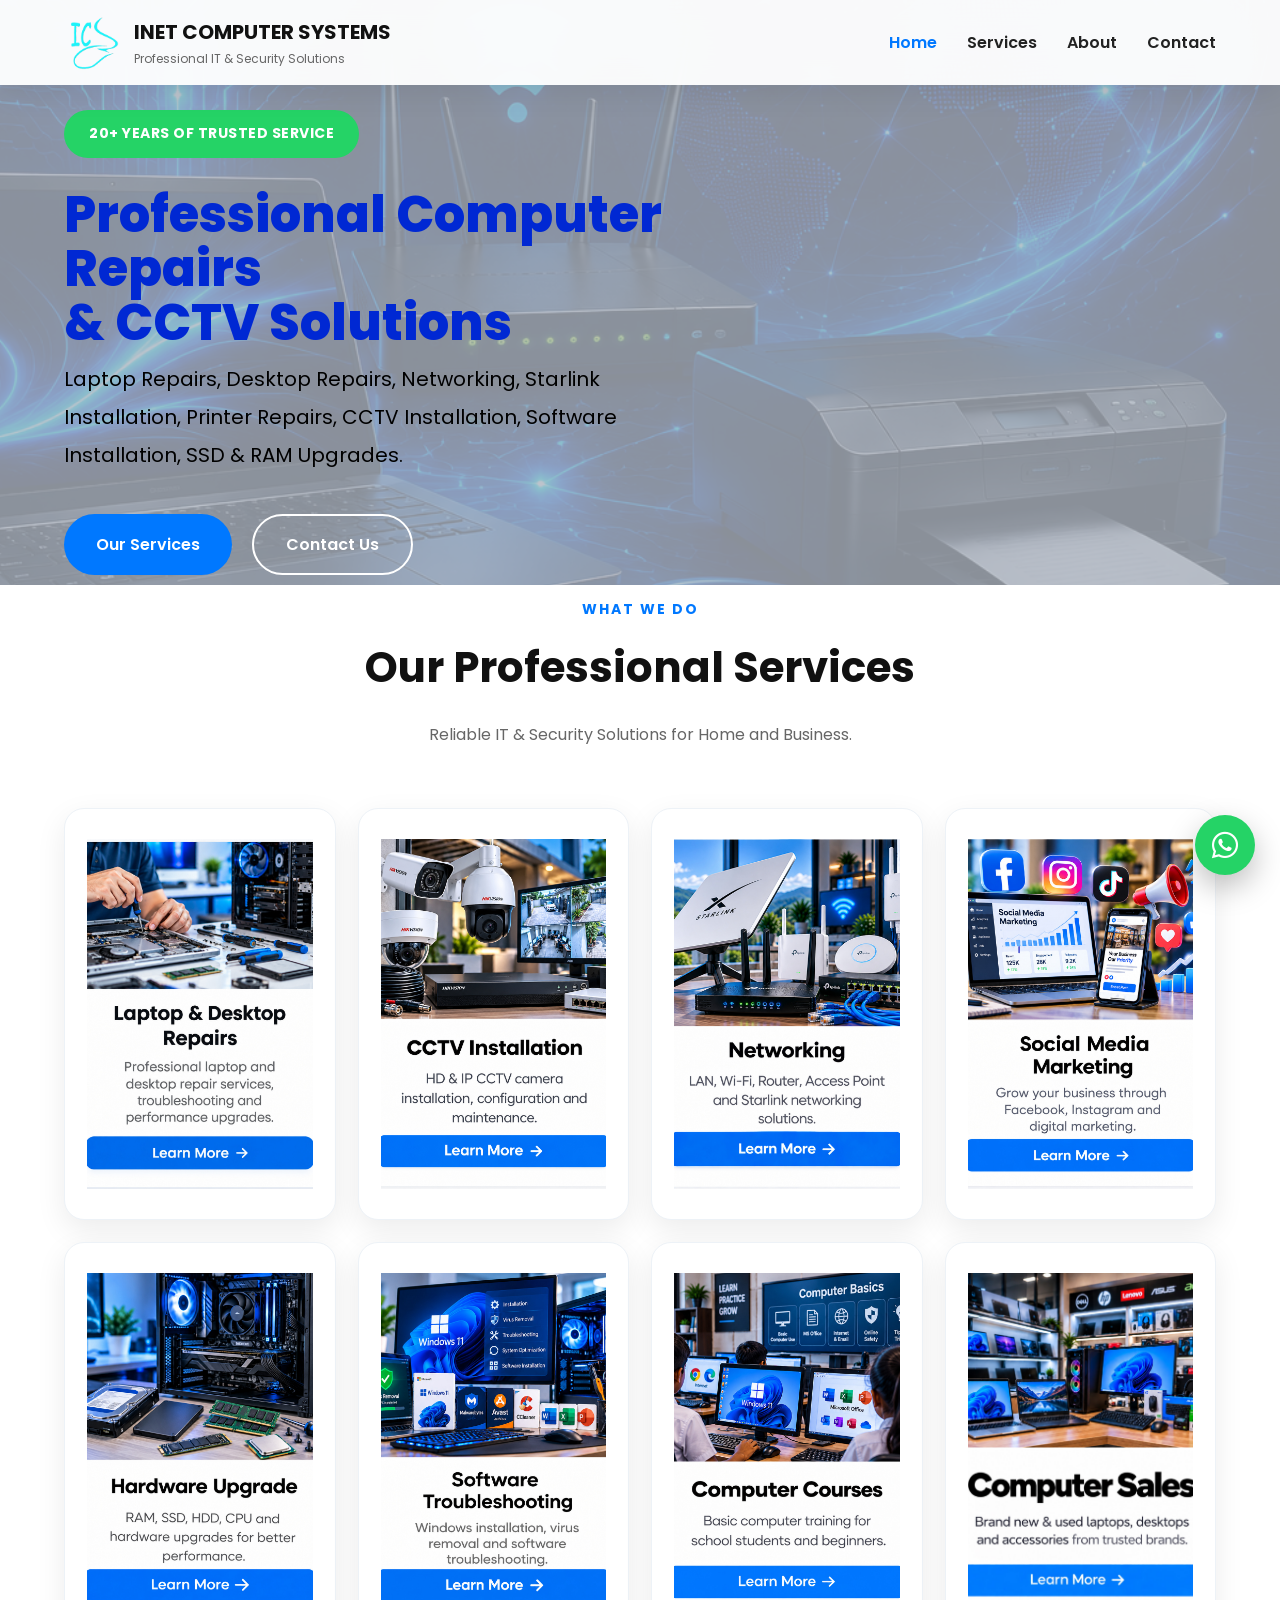
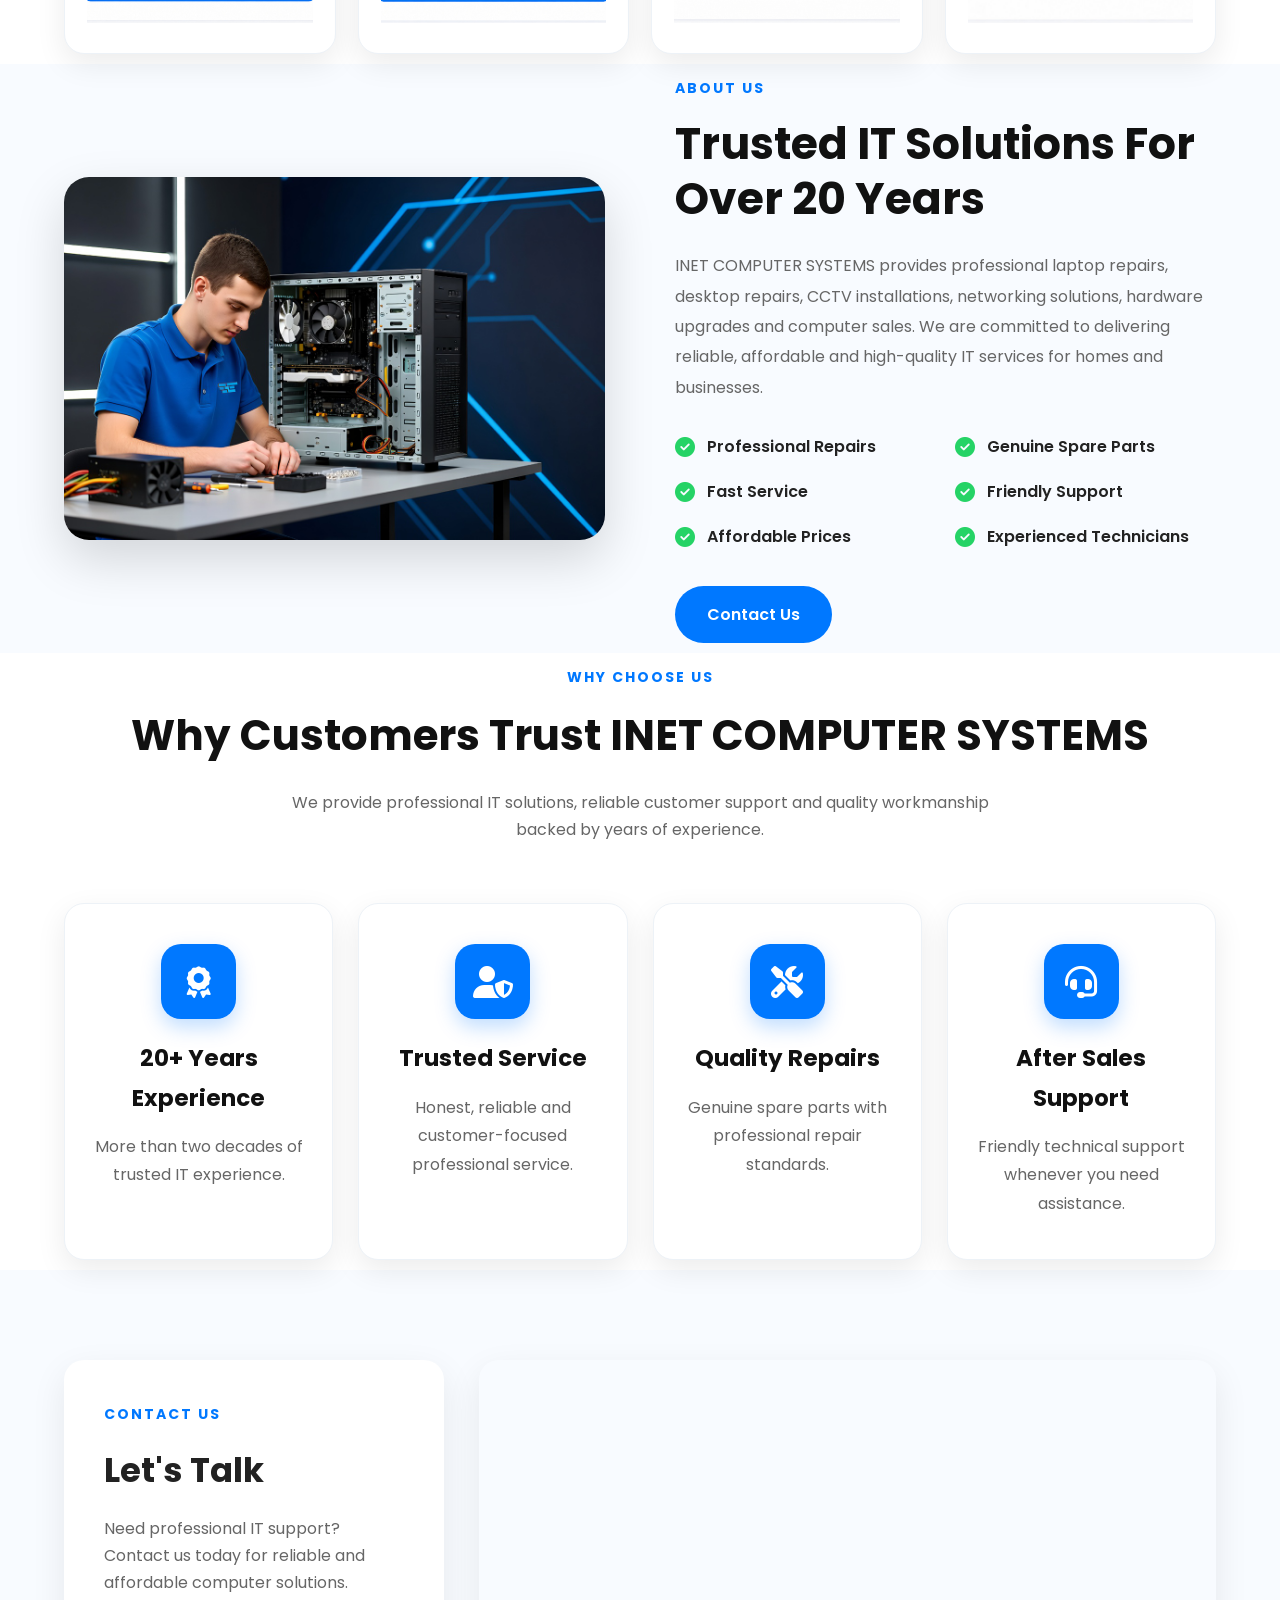
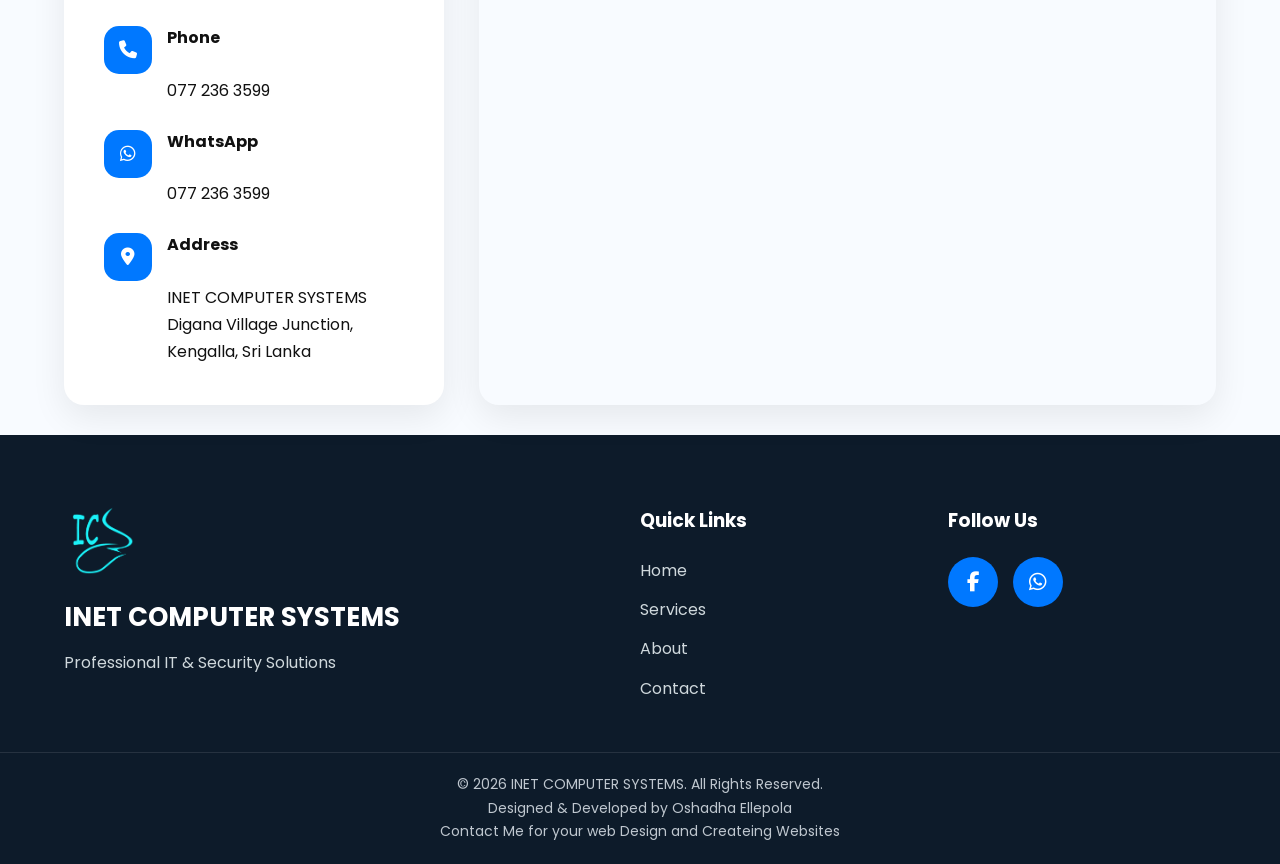
<file: index.html>
﻿<!DOCTYPE html>
<html lang="en">
<head>

    <meta charset="UTF-8">

    <meta name="viewport" content="width=device-width, initial-scale=1.0">

    <title>INET COMPUTER SYSTEMS | Professional IT &amp; Security Solutions</title>

    <meta name="description" content="Professional Laptop Repairs, Desktop Repairs, CCTV Installation, Networking, Computer Sales and IT Services in Kengalla, Sri Lanka.">

    <meta name="keywords" content="Computer Repairs, CCTV, Networking, Laptop Repair, Desktop Repair, INET COMPUTER SYSTEMS">

    <link rel="stylesheet" href="style.css">

    <link rel="preconnect" href="https://fonts.googleapis.com">

    <link rel="preconnect" href="https://fonts.gstatic.com" crossorigin="">

    <link href="https://fonts.googleapis.com/css2?family=Poppins:wght@300;400;500;600;700;800&amp;display=swap" rel="stylesheet">

    <link rel="stylesheet" href="https://cdnjs.cloudflare.com/ajax/libs/font-awesome/6.7.2/css/all.min.css">

</head>

<body class="loaded">

    <!--=========================
            HEADER
    ==========================-->

    <header id="header" class="sticky">

        <div class="container">

            <div class="logo">

                <img src="Images/LOGO.png" alt="INET COMPUTER SYSTEMS Logo">

                <div>

                    <h2>INET COMPUTER SYSTEMS</h2>

                    <span>Professional IT &amp; Security Solutions</span>

                </div>

            </div>

            <nav>

                <ul>

                    <li><a href="#home" class="">Home</a></li>

                    <li><a href="#services" class="active">Services</a></li>

                    <li><a href="#about">About</a></li>

                    <li><a href="#contact">Contact</a></li>

                </ul>

            </nav>



        </div>

    </header>

    <!--=========================
            HERO
    ==========================-->

    <section class="hero" id="home" style="background-position-y: 573.6px;">

        <div class="overlay"></div>

        <div class="container hero-grid">

            <div class="hero-left">

                <span class="tag">

                    20+ YEARS OF TRUSTED SERVICE

                </span>

                <h1>

                    Professional

                    Computer Repairs

                    <br>

                    &amp; CCTV Solutions

                </h1>

                <p>

                    Laptop Repairs, Desktop Repairs,

                    Networking, Starlink Installation,

                    Printer Repairs, CCTV Installation,

                    Software Installation,

                    SSD &amp; RAM Upgrades.

                </p>

                <div class="hero-buttons">

                    <a href="#services" class="btn">

                        Our Services

                    </a>

                    <a href="#contact" class="btn2">

                        Contact Us

                    </a>

                </div>

            </div>

        </div>

    </section>
    <!--=========================
            SERVICES
    ==========================-->

    <section class="services" id="services">

        <div class="container">

            <div class="section-title">

                <span>WHAT WE DO</span>

                <h2>Our Professional Services</h2>

                <p>
                    Reliable IT &amp; Security Solutions for Home and Business.
                </p>

            </div>

            <div class="service-grid">
                <!-- Service 1 -->


                <div class="service-card show">

                    <a href="http://inetcomputersystem.blogspot.com/2025/05/desktop-and-laptop-repair-digana.html" target="_blank" >
                        <img src="Images/Computer Re.jpg" alt="Computer repair" />
                    </a>

                </div>


                <!-- Service 2 -->


                <div class="service-card show">

                    <a href="http://inetcomputersystem.blogspot.com/2025/05/cctv-camera-installation-digana.html" target="_blank">
                        <img src="Images/cctv.jpg" alt="Installing CCTV" />
                    </a>

                </div>


                <!-- Service 3 -->

                <div class="service-card show">

                    <a href="http://inetcomputersystem.blogspot.com/2025/05/networking-wifi-solutions-digana.html" target="_blank">
                        <img src="Images/Networking.jpg" alt="Networking"/>
                    </a>

                </div>

                <!-- Service 4 -->

                <div class="service-card show">

                    <a href="http://inetcomputersystem.blogspot.com/2025/05/social-media-marketing-digana.html" target="_blank">
                        <img src="Images/Social me.jpg" alt="Social Media Marketing" />
                        </a>
                </div>

                <!-- Service 5 -->

                <div class="service-card show">

                    <a href="http://inetcomputersystem.blogspot.com/2025/05/hardware-upgrades-ssd-ram-digana.html" target="_blank">
                     <img src="Images/hadwere up.jpg" alt="Hardwere Upgrade" />
                    </a>

                </div>

                <!-- Service 6 -->

                <div class="service-card show">

                    <a href="http://inetcomputersystem.blogspot.com/2025/05/software-install-digana.html" target="_blank">
                       <img src="Images/Softwere tro.jpg" />
                    </a>
                </div>

                <!-- Service 7 -->

                <div class="service-card show">

                    <a href="http://inetcomputersystem.blogspot.com/2019/10/computer-classes-digana.html" target="_blank">
                        <img src="Images/computer class.jpg" />
                    </a>
                </div>

                <!-- Service 8 -->

                <div class="service-card show">

                    <a href="http://inetcomputersystem.blogspot.com/2013/09/computers.html" target="_blank">
                        <img src="Images/comp sale.jpg" />
                    </a>
                </div>

            </div>

        </div>

    </section>
    <!--=========================
            ABOUT US
    ==========================-->

    <section class="about" id="about">

        <div class="container about-grid">

            <!-- About Image -->

            <div class="about-image show">

                <img src="Images/image.jpg" alt="INET COMPUTER SYSTEMS">

            </div>

            <!-- About Content -->

            <div class="about-content show">

                <span class="section-tag">

                    ABOUT US

                </span>

                <h2>

                    Trusted IT Solutions
                    For Over 20 Years

                </h2>

                <p>

                    INET COMPUTER SYSTEMS provides professional
                    laptop repairs, desktop repairs,
                    CCTV installations, networking solutions,
                    hardware upgrades and computer sales.

                    We are committed to delivering reliable,
                    affordable and high-quality IT services
                    for homes and businesses.

                </p>

                <div class="about-list">

                    <div>

                        <i class="fas fa-check-circle"></i>

                        Professional Repairs

                    </div>

                    <div>

                        <i class="fas fa-check-circle"></i>

                        Genuine Spare Parts

                    </div>

                    <div>

                        <i class="fas fa-check-circle"></i>

                        Fast Service

                    </div>

                    <div>

                        <i class="fas fa-check-circle"></i>

                        Friendly Support

                    </div>

                    <div>

                        <i class="fas fa-check-circle"></i>

                        Affordable Prices

                    </div>

                    <div>

                        <i class="fas fa-check-circle"></i>

                        Experienced Technicians

                    </div>

                </div>

                <a href="#contact" class="btn">

                    Contact Us

                </a>

            </div>

        </div>

    </section>

    <!--=========================
          WHY CHOOSE US
    ==========================-->

    <section class="why-us">

        <div class="container">

            <div class="section-title">

                <span>WHY CHOOSE US</span>

                <h2>

                    Why Customers Trust
                    INET COMPUTER SYSTEMS

                </h2>

                <p>

                    We provide professional IT solutions,
                    reliable customer support and quality
                    workmanship backed by years of experience.

                </p>

            </div>

            <div class="why-grid">

                <div class="why-card">

                    <i class="fas fa-award"></i>

                    <h3>20+ Years Experience</h3>

                    <p>

                        More than two decades of
                        trusted IT experience.

                    </p>

                </div>

                <div class="why-card">

                    <i class="fas fa-user-shield"></i>

                    <h3>Trusted Service</h3>

                    <p>

                        Honest, reliable and customer-focused
                        professional service.

                    </p>

                </div>

                <div class="why-card">

                    <i class="fas fa-tools"></i>

                    <h3>Quality Repairs</h3>

                    <p>

                        Genuine spare parts with
                        professional repair standards.

                    </p>

                </div>

                <div class="why-card">

                    <i class="fas fa-headset"></i>

                    <h3>After Sales Support</h3>

                    <p>

                        Friendly technical support
                        whenever you need assistance.

                    </p>

                </div>

            </div>

        </div>

    </section>
    <!--=========================
            CONTACT
    ==========================-->

    <section class="contact" id="contact">

        <div class="container contact-grid">

            <!-- Contact Information -->

            <div class="contact-info-box">

                <span class="section-tag">
                    CONTACT US
                </span>

                <h2>Let's Talk</h2>

                <p>
                    Need professional IT support?
                    Contact us today for reliable and affordable
                    computer solutions.
                </p>

                <ul class="contact-info">

                    <li>

                        <a href="tel:+94077363599">

                            <i class="fas fa-phone"></i>

                            <div>

                                <strong>Phone</strong><br>

                                077 236 3599

                            </div>

                        </a>

                    </li>

                    <li>



                        <a href="https://wa.me/94772363599" target="_blank">
                            <i class="fab fa-whatsapp"></i>

                            <div>

                                <strong>WhatsApp</strong><br>077 236 3599

                            </div>

                        </a>



                    </li>

                    <li>

                        <a href="https://www.google.com/maps/place/Inet+Computer+Systems/@7.296132,80.729955,17z/data=!4m6!3m5!1s0x3ae3670c34b99c37:0x92a5e9a199a80c01!8m2!3d7.2961315!4d80.7299546!16s%2Fg%2F11wbj8gxg1!5m1!1e1?hl=en-US&entry=ttu&g_ep=EgoyMDI2MDgxMi4wIKXMDSoASAFQAw%3D%3D" target="_blank">


                            <i class="fas fa-location-dot"></i>

                            <div>

                                <strong>Address</strong><br>
                               
                                INET COMPUTER SYSTEMS<br>

                                Digana Village Junction,<br>

                                Kengalla, Sri Lanka

                            </div>

                        </a>

                    </li>

                </ul>

            </div>

            <!-- Google Map -->

            <div class="map-box">

                <iframe src="https://www.google.com/maps?q=Inet+Computer+Systems,+Kengalla&amp;output=embed" loading="lazy" allowfullscreen="">
                </iframe>

                <br><br>

                <a href="https://www.google.com/maps/place/Inet+Computer+Systems/@7.2961315,80.7299546,17z/" target="_blank" class="btn">

                    <i class="fas fa-location-arrow"></i>

                    Get Directions

                </a>

            </div>

        </div>

    </section>

    <!--=========================
              FOOTER
    ==========================-->

    <footer>

        <div class="container footer-grid">

            <!-- Company -->

            <div>

                <img src="Images/LOGO.png" width="70" alt="INET COMPUTER SYSTEMS">

                <h2>INET COMPUTER SYSTEMS</h2>

                <p>

                    Professional IT &amp; Security Solutions

                </p>

            </div>

            <!-- Quick Links -->

            <div>

                <h3>Quick Links</h3>

                <ul>

                    <li><a href="#home">Home</a></li>

                    <li><a href="#services">Services</a></li>

                    <li><a href="#about">About</a></li>

                    <li><a href="#contact">Contact</a></li>

                </ul>

            </div>

            <!-- Social Media -->

            <div>

                <h3>Follow Us</h3>

                <div class="social-links">

                    <a href="https://www.facebook.com/ICS.Kengalla/" target="_blank">

                        <i class="fab fa-facebook-f"></i>

                    </a>

                    <a href="https://wa.me/94772363599" target="_blank">

                        <i class="fab fa-whatsapp"></i>

                    </a>

                </div>

            </div>

        </div>

        <!-- Copyright -->

        <div class="copyright">

            © 2026 INET COMPUTER SYSTEMS. All Rights Reserved.

            <br>

            Designed &amp; Developed by Oshadha Ellepola <br /> Contact Me for your web Design and Createing Websites 

        </div>

    </footer>

    <!--=========================
          FLOATING WHATSAPP
    ==========================-->

    <a href="https://wa.me/94772363599" class="whatsapp" target="_blank" aria-label="Chat on WhatsApp">

        <i class="fab fa-whatsapp"></i>

    </a>

    <script src="script.js"></script>




</body>
</html>
</file>
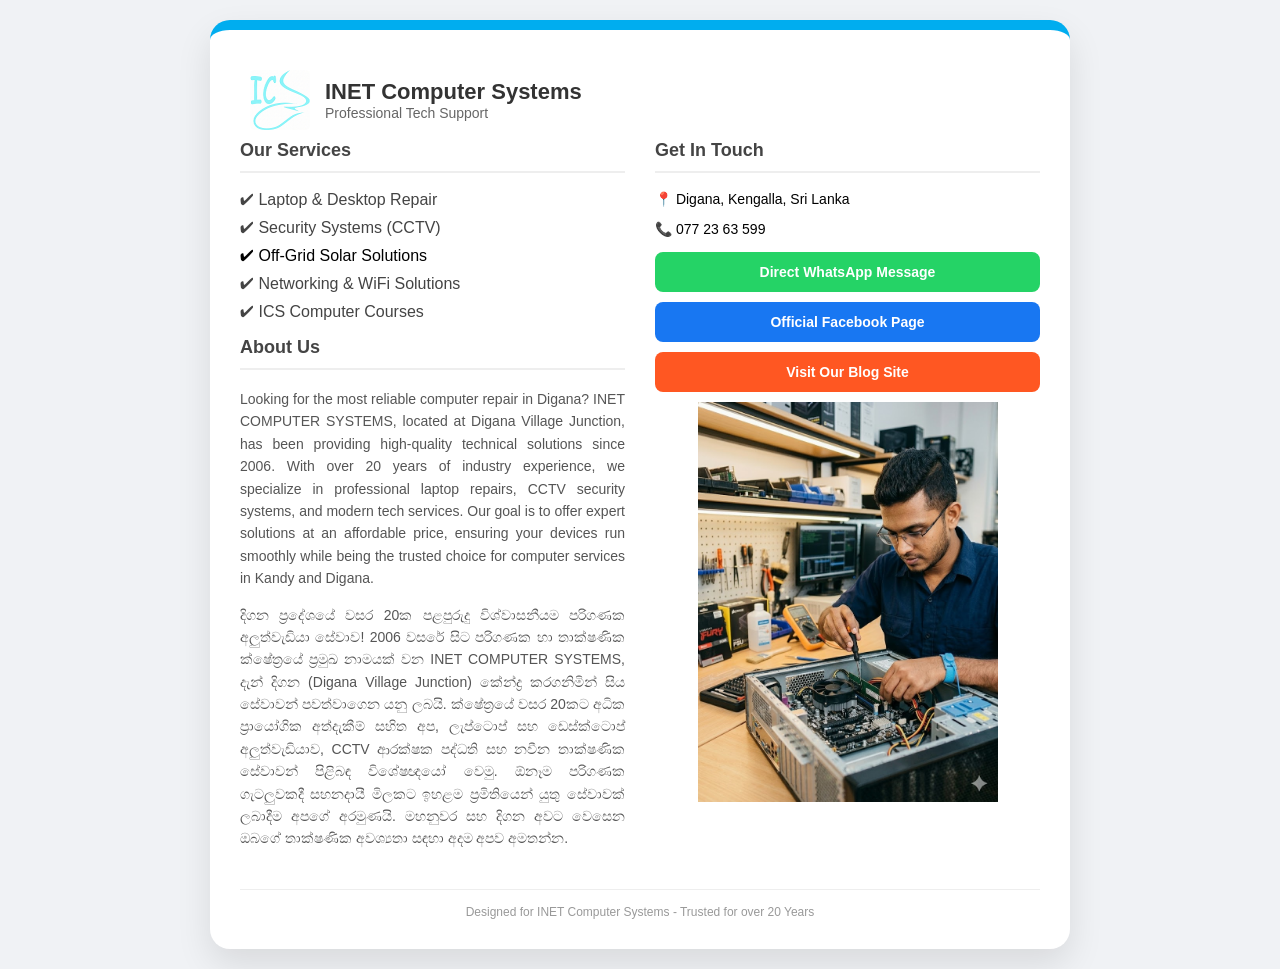
<file: Support.html>
<!DOCTYPE html>
<html lang="si">
<head>
    <meta charset="UTF-8">
    <meta name="viewport" content="width=device-width, initial-scale=1.0">
    <title>INET Computer Systems & ICS Courses</title>
    <style>
        body { 
            font-family: 'Segoe UI', Tahoma, sans-serif; 
            background: #f0f2f5; 
            display: flex; 
            justify-content: center; 
            align-items: center; 
            min-height: 100vh; 
            margin: 0; 
            padding: 20px;
        }
        .container { 
            background: white; 
            padding: 30px; 
            border-radius: 20px; 
            box-shadow: 0 15px 35px rgba(0,0,0,0.1); 
            width: 100%;
            max-width: 800px; 
            border-top: 10px solid #00adef; 
        }

        .header-container {
    display: flex;
    align-items: center; /* ලෝගෝ එක සහ අකුරු එකම මට්ටමට (Center) තැබීමට */
    padding: 10px;
}

.logo-img {
    width: 60px;        /* ලෝගෝ එකේ පළල (ඔයාට කැමති ගාණක් දාන්න) */
    height: auto;       /* උස ඉබේම හැදේ */
    margin-right: 15px; /* අකුරු සහ ලෝගෝ එක අතර පරතරය */
    border-radius: 5px; /* අවශ්‍ය නම් දාර රවුම් කිරීමට */
}

.text-container h1 {
    margin: 0;
    font-size: 22px;
    color: #333;
}

.header-container {
    display: flex;
    align-items: center; /* ලෝගෝ එක සහ අකුරු එකම මට්ටමට (Center) තැබීමට */
    padding: 10px;
}


.text-container h1 {
    margin: 0;
    font-size: 22px;
    color: #333;
}

.text-container p {
    margin: 0;
    font-size: 14px;
    color: #666;
}
.text-container p {
    margin: 0;
    font-size: 14px;
    color: #666;
}
        .header { text-align: center; margin-bottom: 25px; }
        .header h1 { margin: 0; color: #333; font-size: 28px; text-transform: uppercase; letter-spacing: 1px; }
        .header p { color: #00adef; font-weight: bold; margin: 5px 0; font-size: 16px; }
        
        .main-content { display: flex; gap: 30px; flex-wrap: wrap; }
        .column { flex: 1; min-width: 300px; }
        .column h3 { border-bottom: 2px solid #eee; padding-bottom: 10px; color: #444; font-size: 18px; margin-top: 0; }
        
        ul { list-style-type: none; padding: 0; }
        ul li { margin-bottom: 10px; }
        ul li a { text-decoration: none; color: #444; transition: 0.3s; display: block; }
        ul li a:hover { color: #00adef; transform: translateX(5px); }

        .about-text { font-size: 14px; line-height: 1.6; color: #555; text-align: justify; }
       
        .btn { 
            display: flex; 
            align-items: center; 
            justify-content: center; 
            padding: 12px; 
            margin: 10px 0; 
            text-decoration: none; 
            color: white; 
            border-radius: 8px; 
            font-weight: bold; 
            transition: 0.3s; 
            font-size: 14px; 
        }
        .whatsapp { background: #25D366; }
        .facebook { background: #1877F2; }
        .blog { background: #ff5722; }
        .btn:hover { transform: translateY(-3px); box-shadow: 0 5px 15px rgba(0,0,0,0.2); opacity: 0.9; }
        
        
        
        .promo-img {
            width: 100%;
            border-radius: 12px;
            box-shadow: 0 5px 15px rgba(0,0,0,0.1);
            border: 2px solid #00adef;
            margin-top: 15px;
            transition: 0.3s;
        }
        .promo-img:hover { transform: scale(1.02); }

        .footer { text-align: center; margin-top: 25px; font-size: 12px; color: #999; border-top: 1px solid #eee; padding-top: 15px; }
    </style>
</head>
<body>
    
    <div class="container">
        <div class="header-container">
    <img src="oemlogo.bmp"  class="logo-img">
    
    <div class="text-container">
        <h1>INET Computer Systems</h1>
        <p>Professional Tech Support</p>
    </div>
</div>

        <div class="main-content">
            <div class="column">
                <h3>Our Services</h3>
                <ul>
                    <li><a href="http://inetcomputersystem.blogspot.com/2025/05/desktop-and-laptop-repair-digana.html" target="_blank">✔ Laptop & Desktop Repair</a></li>                    
                    <li><a href="http://inetcomputersystem.blogspot.com/2025/05/cctv-camera-installation-digana.html" target="_blank">✔ Security Systems (CCTV)</a></li>
                    <li>✔ Off-Grid Solar Solutions<li>
                    <li><a href="http://inetcomputersystem.blogspot.com/2025/05/networking-wifi-solutions-digana.html" target="_blank">✔ Networking & WiFi Solutions</a></li>
                    <li><a href="http://inetcomputersystem.blogspot.com/2019/10/computer-classes-digana.html" target="_blank">✔ ICS Computer Courses</a></li>
                </ul>

                <h3>About Us</h3>
                <div class="about-text">
                    <p>Looking for the most reliable computer repair in Digana? INET COMPUTER SYSTEMS, located at Digana Village Junction, has been providing high-quality technical solutions since 2006. With over 20 years of industry experience, we specialize in professional laptop repairs, CCTV security systems, and modern tech services. Our goal is to offer expert solutions at an affordable price, ensuring your devices run smoothly while being the trusted choice for computer services in Kandy and Digana.</p>


    <p>දිගන ප්‍රදේශයේ වසර 20ක පළපුරුදු විශ්වාසනීයම පරිගණක අලුත්වැඩියා සේවාව!


2006 වසරේ සිට පරිගණක හා තාක්ෂණික ක්ෂේත්‍රයේ ප්‍රමුඛ නාමයක් වන INET COMPUTER SYSTEMS, දැන් දිගන (Digana Village Junction) කේන්ද්‍ර කරගනිමින් සිය සේවාවන් පවත්වාගෙන යනු ලබයි. ක්ෂේත්‍රයේ වසර 20කට අධික ප්‍රායෝගික අත්දැකීම් සහිත අප, ලැප්ටොප් සහ ඩෙස්ක්ටොප් අලුත්වැඩියාව, CCTV ආරක්ෂක පද්ධති සහ නවීන තාක්ෂණික සේවාවන් පිළිබඳ විශේෂඥයෝ වෙමු. ඕනෑම පරිගණක ගැටලුවකදී සහනදායී මිලකට ඉහළම ප්‍රමිතියෙන් යුතු සේවාවක් ලබාදීම අපගේ අරමුණයි. මහනුවර සහ දිගන අවට වෙසෙන ඔබගේ තාක්ෂණික අවශ්‍යතා සඳහා අදම අපව අමතන්න.</p> 
                </div>
            </div>

            <div class="column">
                <h3>Get In Touch</h3>
                <p style="font-size: 14px; margin-bottom: 5px;">📍 Digana, Kengalla, Sri Lanka</p>
                <p style="font-size: 14px; margin-bottom: 15px;">📞 077 23 63 599</p>
                
                <a href="https://wa.me/94772363599" class="btn whatsapp" target="_blank">Direct WhatsApp Message</a>
                <a href="https://web.facebook.com/ICS.Kengalla" class="btn facebook" target="_blank">Official Facebook Page</a>
                <a href="http://inetcomputersystem.blogspot.com/2025/05/laptop-repair-digana_01859118321.html" class="btn blog" target="_blank">Visit Our Blog Site</a>

                <div style="text-align: center;">
                    <img src="technician.jpg" width="300" height="400">
                </div>
            </div>
        </div>

        <div class="footer">
            Designed for INET Computer Systems - Trusted for over 20 Years
        </div>
    </div>
</body>
</html>
</file>
<file: style.css>
﻿/*==================================================
            GOOGLE FONT
==================================================*/
@import url('https://fonts.googleapis.com/css2?family=Poppins:wght@300;400;500;600;700;800&display=swap');

/*==================================================
                RESET
==================================================*/
* {
    margin: 0;
    padding: 0;
    box-sizing: border-box;
}

html {
    scroll-behavior: smooth;
}

body {
    font-family: 'Poppins',sans-serif;
    background: #f7f9fc;
    color: #222;
    line-height: 1.7;
    overflow-x: hidden;
    opacity: 0;
    transition: .5s;
}

    body.loaded {
        opacity: 1;
    }

img {
    max-width: 100%;
    display: block;
}



a {
    text-decoration: none;
}

ul {
    list-style: none;
}

/*==================================================
              CONTAINER
==================================================*/

.container {
    width: 90%;
    max-width: 1200px;
    margin: auto;
}

/*==================================================
              SECTION
==================================================*/

section {
    padding: 10px 0;
}

.section-title {
    text-align: center;
    margin-bottom: 60px;
}

    .section-title span {
        display: inline-block;
        color: #0078ff;
        font-size: 14px;
        font-weight: 700;
        letter-spacing: 2px;
        text-transform: uppercase;
        margin-bottom: 10px;
    }

    .section-title h2 {
        font-size: 42px;
        color: #111;
        margin-bottom: 18px;
        font-weight: 700;
    }

    .section-title p {
        color: #666;
        max-width: 700px;
        margin: auto;
    }

/*==================================================
                HEADER
==================================================*/

header {
    position: fixed;
    top: 0;
    left: 0;
    width: 100%;
    z-index: 999;
    background: rgba(255,255,255,.95);
    backdrop-filter: blur(18px);
    box-shadow: 0 8px 30px rgba(0,0,0,.08);
    transition: .3s;
}

    header.sticky {
        background: #fff;
        box-shadow: 0 12px 35px rgba(0,0,0,.12);
    }

    header .container {
        display: flex;
        justify-content: space-between;
        align-items: center;
        padding: 15px 0;
    }

/*==================================================
                LOGO
==================================================*/

.logo {
    display: flex;
    align-items: center;
    gap: 15px;
}

    .logo img {
        width: 55px;
    }

    .logo h2 {
        font-size: 20px;
        color: #111;
    }

    .logo span {
        display: block;
        font-size: 12px;
        color: #666;
    }

/*==================================================
                NAVIGATION
==================================================*/

nav ul {
    display: flex;
    gap: 30px;
}

nav a {
    color: #222;
    font-weight: 600;
    transition: .3s;
}

    nav a:hover,
    nav a.active {
        color: #0078ff;
    }
/*==================================================
                BUTTONS
==================================================*/

.btn,
.btn2,
.btn-nav {
    display: inline-flex;
    align-items: center;
    justify-content: center;
    gap: 10px;
    padding: 15px 32px;
    border-radius: 50px;
    font-weight: 600;
    transition: .35s;
}

.btn {
    background: #0078ff;
    color: #fff;
}

    .btn:hover {
        background: #005fd3;
        transform: translateY(-4px);
    }

.btn2 {
    border: 2px solid #fff;
    color: #fff;
}

    .btn2:hover {
        background: #fff;
        color: #0078ff;
    }

.btn-nav {
    background: #25D366;
    color: #fff;
}

    .btn-nav:hover {
        background: #1cb657;
    }

/*==================================================
                HERO SECTION
==================================================*/

.hero {
    position: relative;
    min-height: 0vh;
    display: flex;
    align-items: center;
    overflow: hidden;
    padding: 110px 0 10px;
}

    

    /* Dark Overlay */

    .hero .overlay {
        position: absolute;
        inset: 0;
        background: rgba(0,20,55,.30);
    }

    /* Motherboard Watermark */

    .hero::before {
        content: "";
        position: absolute;
        top: 50%;
        right: -05px;
        transform: translateY(-50%);
        width: 2000px;
        height: 8000px;
        background: url("Images/motherboard.png") no-repeat center;
        background-size: contain;
        opacity: .20;
        pointer-events: none;
        z-index: 1;
    }

.hero-grid {
    position: relative;
    z-index: 2;
    display: grid;
    grid-template-columns: 1fr;
    align-items: center;
}

.hero-left {
    max-width: 700px;
}

.tag {
    display: inline-block;
    background: #25D366;
    color: #fff;
    padding: 12px 25px;
    border-radius: 50px;
    font-size: 14px;
    font-weight: 700;
    letter-spacing: .5px;
    margin-bottom: 30px;
}

.hero h1 {
    font-size: 50px;
    line-height: 1.08;
    font-weight: 800;
    color: #0028d3;
    margin-bottom: 10px;
}

    

.hero p {
    color: #000000;
    font-size: 20px;
    line-height: 1.9;
    max-width: 650px;
    margin-bottom: 40px;
}

.hero-buttons {
    display: flex;
    gap: 20px;
    flex-wrap: wrap;
}

/*==================================================
                HERO RESPONSIVE
==================================================*/

@media(max-width:992px) {

    .hero {
        padding: 120px 0 80px;
    }

        .hero::before {
            width: 450px;
            height: 450px;
            right: -100px;
            opacity: .04;
        }

        .hero h1 {
            font-size: 48px;
        }

        .hero p {
            font-size: 18px;
        }

    .hero-buttons {
        justify-content: center;
    }
}

@media(max-width:576px) {

    .hero h1 {
        font-size: 36px;
    }

    .hero p {
        font-size: 16px;
    }

    .hero::before {
        width: 300px;
        height: 300px;
        right: -120px;
        opacity: .03;
    }
}
/* ================================
   NETWORKING SERVICE CARD
================================ */

.service-card {
    width: 100%;
    max-width: 320px;
    background: #ffffff;
    border-radius: 22px;
    overflow: hidden;
    border: 1px solid #e8eef5;
    box-shadow: 0 8px 25px rgba(0, 0, 0, 0.08);
    margin: 0 auto;
}

    /* Card Image */
    .service-card img {
        display: block;
        width: 350px;
        height: 350px;
        max-height: 380px;
        object-fit: cover;
        object-position: center;
    }

/* Card Content */
.service-card-content {
    padding: 20px;
    text-align: center;
}

    .service-card-content h3 {
        margin: 0 0 10px;
        font-size: 24px;
        font-weight: 700;
    }

    .service-card-content p {
        margin: 0;
        color: #666;
        line-height: 1.6;
        font-size: 15px;
    }

/* Mobile */
@media (max-width: 600px) {

    .service-card {
        max-width: 100%;
        border-radius: 18px;
    }

        .service-card img {
            width: 100%;
            height: auto;
        }

    .service-card-content {
        padding: 16px;
    }

        .service-card-content h3 {
            font-size: 21px;
        }

        .service-card-content p {
            font-size: 14px;
        }
}
.services {
    background: #fff;
}

.service-grid {
    display: grid;
    grid-template-columns: repeat(4,1fr);
    gap: 22px;
}

.service-card {
    background: #fff;
    border: 1px solid #edf2f7;
    border-radius: 20px;
    padding: 30px 22px;
    text-align: center;
    box-shadow: 0 10px 30px rgba(0,0,0,.08);
    transition: .35s;
    position: relative;
    overflow: hidden;
}

    .service-card:hover {
        transform: translateY(-10px);
        box-shadow: 0 18px 45px rgba(0,120,255,.18);
    }

    /* Top Blue Line */

    .service-card::before {
        content: "";
        position: absolute;
        top: 0;
        left: 0;
        width: 100%;
        height: 4px;
        background: #0078ff;
        transform: scaleX(0);
        transition: .35s;
    }

    .service-card:hover::before {
        transform: scaleX(1);
    }

    /* Icon */

    .service-card i {
        width: 70px;
        height: 70px;
        display: flex;
        justify-content: center;
        align-items: center;
        margin: 0 auto 22px;
        background: #0078ff;
        color: #fff;
        font-size: 30px;
        border-radius: 18px;
        box-shadow: 0 8px 20px rgba(0,120,255,.25);
        transition: .35s;
    }

    .service-card:hover i {
        transform: rotate(-5deg) scale(1.08);
        background: #005fd3;
    }

    /* Heading */

    .service-card h3 {
        font-size: 21px;
        color: #111;
        margin-bottom: 15px;
        font-weight: 700;
    }

    /* Description */

    .service-card p {
        font-size: 15px;
        color: #666;
        line-height: 1.7;
    }

/*==================================================
          SERVICES RESPONSIVE
==================================================*/

@media(max-width:992px) {

    .service-grid {
        grid-template-columns: repeat(2,1fr);
    }
}

@media(max-width:576px) {

    .service-grid {
        grid-template-columns: 1fr;
    }

    .service-card {
        padding: 28px 20px;
    }

        .service-card h3 {
            font-size: 20px;
        }
}
/*==================================================
                ABOUT US
==================================================*/

.about {
    background: #f8fbff;
}

.about-grid {
    display: grid;
    grid-template-columns: 1fr 1fr;
    gap: 70px;
    align-items: center;
}

.about-image {
    position: relative;
}

    .about-image img {
        width: 100%;
        border-radius: 25px;
        box-shadow: 0 20px 50px rgba(0,0,0,.15);
        transition: .4s;
    }

        .about-image img:hover {
            transform: scale(1.02);
        }

.section-tag {
    display: inline-block;
    color: #0078ff;
    font-size: 14px;
    font-weight: 700;
    letter-spacing: 2px;
    text-transform: uppercase;
    margin-bottom: 15px;
}

.about-content h2 {
    font-size: 44px;
    color: #111;
    margin-bottom: 25px;
    line-height: 1.25;
}

.about-content p {
    color: #666;
    line-height: 1.9;
    margin-bottom: 30px;
}

.about-list {
    display: grid;
    grid-template-columns: repeat(2,1fr);
    gap: 18px;
    margin-bottom: 35px;
}

    .about-list div {
        display: flex;
        align-items: center;
        gap: 12px;
        font-weight: 600;
        color: #222;
    }

    .about-list i {
        color: #25D366;
        font-size: 20px;
    }

/*==================================================
            WHY CHOOSE US
==================================================*/

.why-us {
    background: #ffffff;
}

.why-grid {
    display: grid;
    grid-template-columns: repeat(4,1fr);
    gap: 25px;
}

.why-card {
    background: #fff;
    border-radius: 20px;
    padding: 40px 25px;
    text-align: center;
    border: 1px solid #edf2f7;
    box-shadow: 0 10px 30px rgba(0,0,0,.08);
    transition: .35s;
}

    .why-card:hover {
        transform: translateY(-10px);
        box-shadow: 0 20px 45px rgba(0,120,255,.18);
    }

    .why-card i {
        width: 75px;
        height: 75px;
        display: flex;
        align-items: center;
        justify-content: center;
        margin: 0 auto 20px;
        background: #0078ff;
        color: #fff;
        border-radius: 20px;
        font-size: 32px;
        box-shadow: 0 8px 20px rgba(0,120,255,.25);
        transition: .35s;
    }

    .why-card:hover i {
        transform: scale(1.08);
        background: #005fd3;
    }

    .why-card h3 {
        font-size: 23px;
        color: #111;
        margin-bottom: 15px;
    }

    .why-card p {
        color: #666;
        line-height: 1.8;
    }

/*==================================================
            RESPONSIVE
==================================================*/

@media(max-width:992px) {

    .about-grid {
        grid-template-columns: 1fr;
        text-align: center;
    }

    .about-list {
        grid-template-columns: 1fr;
    }

    .why-grid {
        grid-template-columns: repeat(2,1fr);
    }
}

@media(max-width:576px) {

    .about-content h2 {
        font-size: 34px;
    }

    .why-grid {
        grid-template-columns: 1fr;
    }

    .why-card {
        padding: 30px 20px;
    }
}
/*==================================================
                CONTACT
==================================================*/

.contact {
    background: #f8fbff;
    padding: 90px 0 30px;
}

.contact-grid {
    display: grid;
    grid-template-columns: 380px 1fr;
    gap: 35px;
    align-items: stretch;
}


/*==================================================
            CONTACT INFORMATION BOX
==================================================*/

.contact-info-box {
    background: #fff;
    padding: 40px;
    border-radius: 20px;
    box-shadow: 0 12px 35px rgba(0,0,0,.08);
}

    .contact-info-box h2 {
        font-size: 34px;
        margin-bottom: 15px;
    }

    .contact-info-box p {
        color: #666;
        margin-bottom: 30px;
    }


/*==================================================
            CONTACT INFORMATION
==================================================*/

.contact-info {
    display: flex;
    flex-direction: column;
    gap: 26px;
}

    .contact-info li {
        display: block;
    }

        .contact-info li a {
            display: grid;
            grid-template-columns: 48px 1fr;
            column-gap: 15px;
            align-items: start;
            color: #111;
            text-decoration: none;
        }


        .contact-info li i {
            width: 48px;
            height: 48px;
            border-radius: 15px;
            background: #0078ff;
            color: #fff;
            display: flex;
            justify-content: center;
            align-items: center;
            font-size: 18px;
            flex-shrink: 0;
        }


            /* TEXT */

        /*==================================================
        CONTACT TEXT - GAP FIX
==================================================*/

        .contact-info li a > div {
            display: block !important;
            color: #111 !important;
            line-height: 1.45 !important;
            padding: 0 !important;
            margin: 0 !important;
        }

            .contact-info li a > div strong {
                display: block !important;
                color: #111 !important;
                font-size: 16px !important;
                font-weight: 700 !important;
                line-height: 1.45 !important;
                margin: 0 !important;
                padding: 0 !important;
            }


/* GAP BETWEEN CONTACT ITEMS */

.contact-info {
    gap: 20px !important;
}





            /* TITLE */
        /*==================================================
        CONTACT TEXT - GAP FIX
==================================================*/

        .contact-info li a > div {
            display: block !important;
            color: #111 !important;
            line-height: 1.45 !important;
            padding: 0 !important;
            margin: 0 !important;
        }

            .contact-info li a > div strong {
                display: block !important;
                color: #111 !important;
                font-size: 16px !important;
                font-weight: 700 !important;
                line-height: 1.45 !important;
                margin: 0 !important;
                padding: 0 !important;
            }


/* GAP BETWEEN CONTACT ITEMS */

.contact-info {
    gap: 20px !important;
}


            /* REMOVE DEFAULT LINK COLORS */

            .contact-info li a:link,
            .contact-info li a:visited,
            .contact-info li a:hover,
            .contact-info li a:active {
                color: #111;
                text-decoration: none;
            }


/*==================================================
                GOOGLE MAP
==================================================*/

.map-box {
    border-radius: 20px;
    overflow: hidden;
    box-shadow: 0 12px 35px rgba(0,0,0,.08);
}

    .map-box iframe {
        width: 100%;
        height: 100%;
        min-height: 450px;
        border: none;
    }

    .map-box .btn {
        margin-top: 20px;
    }
/*==================================================
                    FOOTER
==================================================*/

footer {
    background: #0d1b2a;
    color: #fff;
    padding: 70px 0 20px;
}

.footer-grid {
    display: grid;
    grid-template-columns: 2fr 1fr 1fr;
    gap: 40px;
}

footer h2 {
    margin: 20px 0 10px;
    font-size: 26px;
}

footer h3 {
    margin-bottom: 20px;
}

footer p {
    color: #cfd8dc;
}

footer ul {
    display: flex;
    flex-direction: column;
    gap: 12px;
}

    footer ul a {
        color: #cfd8dc;
        transition: .3s;
    }

        footer ul a:hover {
            color: #fff;
        }

.social-links {
    display: flex;
    gap: 15px;
    margin-top: 15px;
}

    .social-links a {
        width: 50px;
        height: 50px;
        border-radius: 50%;
        background: #0078ff;
        color: #fff;
        display: flex;
        justify-content: center;
        align-items: center;
        font-size: 20px;
        transition: .35s;
    }

        .social-links a:hover {
            background: #25D366;
            transform: translateY(-5px);
        }

.copyright {
    margin-top: 50px;
    padding-top: 20px;
    text-align: center;
    border-top: 1px solid rgba(255,255,255,.1);
    color: #bfc7cf;
    font-size: 14px;
}

/*==================================================
            FLOATING WHATSAPP
==================================================*/

.whatsapp {
    position: fixed;
    right: 25px;
    bottom: 25px;
    width: 60px;
    height: 60px;
    border-radius: 50%;
    background: #25D366;
    color: #fff;
    display: flex;
    justify-content: center;
    align-items: center;
    font-size: 30px;
    box-shadow: 0 12px 30px rgba(0,0,0,.25);
    transition: .35s;
    z-index: 999;
}

    .whatsapp:hover {
        transform: scale(1.08);
    }

/*==================================================
            MOBILE MENU
==================================================*/

.menu-toggle {
    display: none;
    font-size: 28px;
    color: #0078ff;
    cursor: pointer;
}

@media(max-width:992px) {

    .menu-toggle {
        display: block;
    }

    nav {
        position: absolute;
        top: 85px;
        left: 0;
        width: 100%;
        background: #fff;
        display: none;
        padding: 25px;
        box-shadow: 0 12px 35px rgba(0,0,0,.12);
    }

        nav.mobile-active {
            display: block;
        }

        nav ul {
            flex-direction: column;
            gap: 18px;
        }

    .contact-grid {
        grid-template-columns: 1fr;
    }

    .footer-grid {
        grid-template-columns: 1fr;
        text-align: center;
    }

    .social-links {
        justify-content: center;
    }
}

@media(max-width:576px) {

    .contact-info-box {
        padding: 30px 25px;
    }

        .contact-info-box h2 {
            font-size: 30px;
        }

    .btn,
    .btn2,
    .btn-nav {
        width: 100%;
    }
}

@media (max-width:992px) {

    .container {
        width: 92%;
    }

    .hero-grid {
        grid-template-columns: 1fr;
        text-align: center;
    }

    .hero::before {
        display: none;
    }

    .hero-buttons {
        justify-content: center;
    }

    .service-grid {
        grid-template-columns: repeat(2,1fr);
    }

    .about-grid,
    .contact-grid,
    .footer-grid {
        grid-template-columns: 1fr;
    }
}

@media (max-width:768px) {

    .menu-toggle {
        display: block;
    }

    nav {
        position: absolute;
        top: 80px;
        left: 0;
        width: 100%;
        background: #fff;
        display: none;
    }

        nav.mobile-active {
            display: block;
        }

        nav ul {
            flex-direction: column;
            padding: 20px;
            gap: 20px;
        }

    .hero {
        min-height: auto;
        padding: 120px 0 70px;
    }

        .hero h1 {
            font-size: 42px;
            line-height: 1.2;
        }

        .hero p {
            font-size: 17px;
        }

    .hero-buttons {
        flex-direction: column;
        gap: 15px;
    }

    .btn,
    .btn2 {
        width: 100%;
        text-align: center;
    }

    .service-grid {
        grid-template-columns: 1fr;
    }

    .about-list {
        grid-template-columns: 1fr;
    }

    .contact-info li {
        align-items: flex-start;
    }

    footer {
        text-align: center;
    }

    .social-links {
        justify-content: center;
    }

    .whatsapp {
        width: 58px;
        height: 58px;
        font-size: 28px;
    }
}

@media (max-width:480px) {

    .hero h1 {
        font-size: 34px;
    }

    .hero p {
        font-size: 15px;
    }

    .section-title h2 {
        font-size: 30px;
    }

    .service-card {
        padding: 35px 25px;
    }

    .about-content h2 {
        font-size: 30px;
    }

    .contact-info-box {
        padding: 30px 20px;
    }
}
/*==================================================
        CONTACT FINAL FIX
==================================================*/

.contact-info {
    display: flex !important;
    flex-direction: column !important;
    gap: 26px !important;
}

    .contact-info li {
        display: block !important;
        width: 100% !important;
    }

        .contact-info li a {
            display: flex !important;
            flex-direction: row !important;
            align-items: flex-start !important;
            gap: 15px !important;
            width: 100% !important;
            color: #111 !important;
            text-decoration: none !important;
        }


            /* CONTACT ICON BOX */

            .contact-info li a > i {
                display: flex !important;
                width: 48px !important;
                height: 48px !important;
                min-width: 48px !important;
                min-height: 48px !important;
                margin: 0 !important;
                padding: 0 !important;
                align-items: center !important;
                justify-content: center !important;
                background: #0078ff !important;
                color: #ffffff !important;
                border-radius: 15px !important;
                font-size: 18px !important;
                flex-shrink: 0 !important;
            }


            /* CONTACT TEXT */

            .contact-info li a > div {
                display: block !important;
                color: #111 !important;
                line-height: 1.7 !important;
                padding: 0 !important;
                margin: 0 !important;
            }


                /* CONTACT TITLE */

                .contact-info li a > div strong {
                    display: block !important;
                    color: #111 !important;
                    font-size: 16px !important;
                    font-weight: 700 !important;
                    margin: 0 !important;
                }


            /* CONTACT LINK STATES */

            .contact-info li a:link,
            .contact-info li a:visited,
            .contact-info li a:hover,
            .contact-info li a:active {
                color: #111 !important;
                text-decoration: none !important;
            }
</file>
